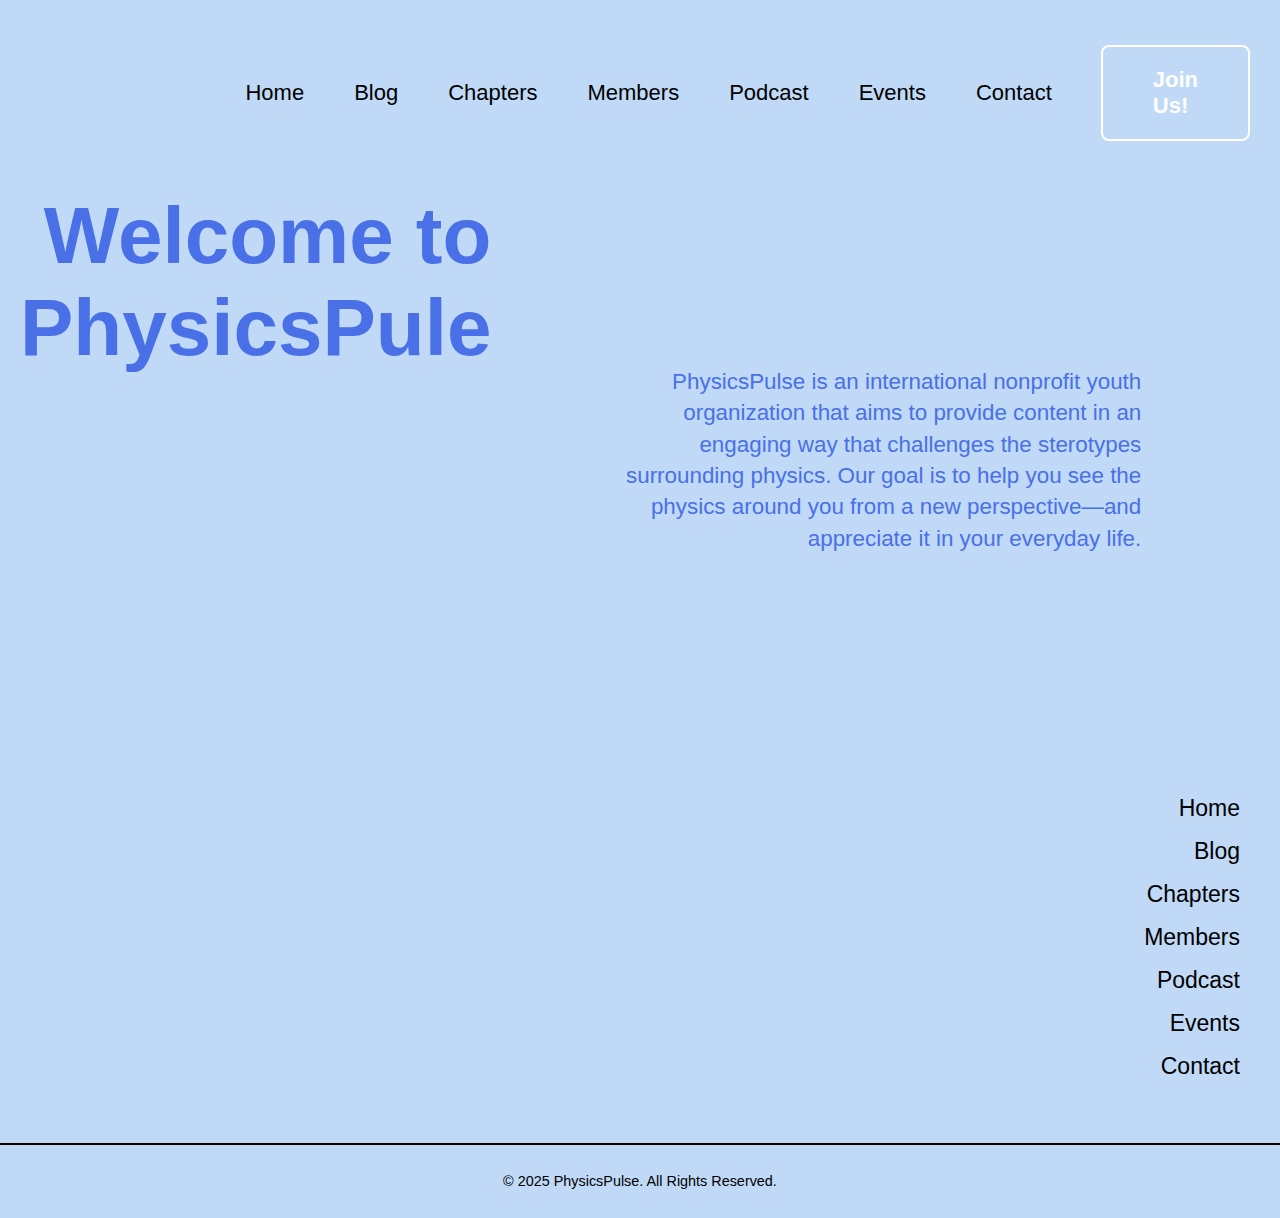
<file: blog.html>
<!DOCTYPE html>
<html>
    <head>
        <meta charset="UTF-8">
        <title>Blog - PhysicsPulse</title>
        <link rel="stylesheet" href="style.css">
    </head>
    <body>


<!--NAV BAR-->
<nav class = "navbar">
    <div class="nav-logo">
        <a href="index.html">
            <img src="Untitled_Artwork (1).png" alt="PhysicsPulse Logo">
        </a>
        </div>
    <ul>
        <li><a href="index.html">Home</a></li>
        <li><a href="blog.html">Blog</a></li>
        <li><a href="chapters.html">Chapters</a></li>
        <li><a href="members.html">Members</a></li>
        <li><a href="podcast.html">Podcast</a></li>
        <li><a href="events.html">Events</a></li>
        <li><a href="contact.html">Contact</a></li>


    </ul>
    <a href="https://linktr.ee/PhysicsPulse_" class="join-btn">Join Us!</a>
</nav>

<!--HOME-->
<section class="hero">
    <h1>Welcome to PhysicsPule</h1>
    <p>PhysicsPulse is an international nonprofit youth organization that aims to provide content in an engaging way that challenges the sterotypes surrounding physics. Our goal is to help you see the physics around you from a new perspective—and appreciate it in your everyday life.</p>
</section>


<!--FOOTER-->
<footer class = "footer">
    <div class="footer-container">
    
    <ul class="footer-links">
        <li><a href="index.html">Home</a></li>
       <li><a href="blog.html">Blog</a></li>
        <li><a href="chapters.html">Chapters</a></li>
        <li><a href="members.html">Members</a></li>
        <li><a href="podcast.html">Podcast</a></li>
        <li><a href="events.html">Events</a></li>
        <li><a href="contact.html">Contact</a></li>
    </ul>
    </div>

    <p class="footer-bottom">
        © 2025 PhysicsPulse. All Rights Reserved.
    </p>
</footer>



</body>
</html>
</file>
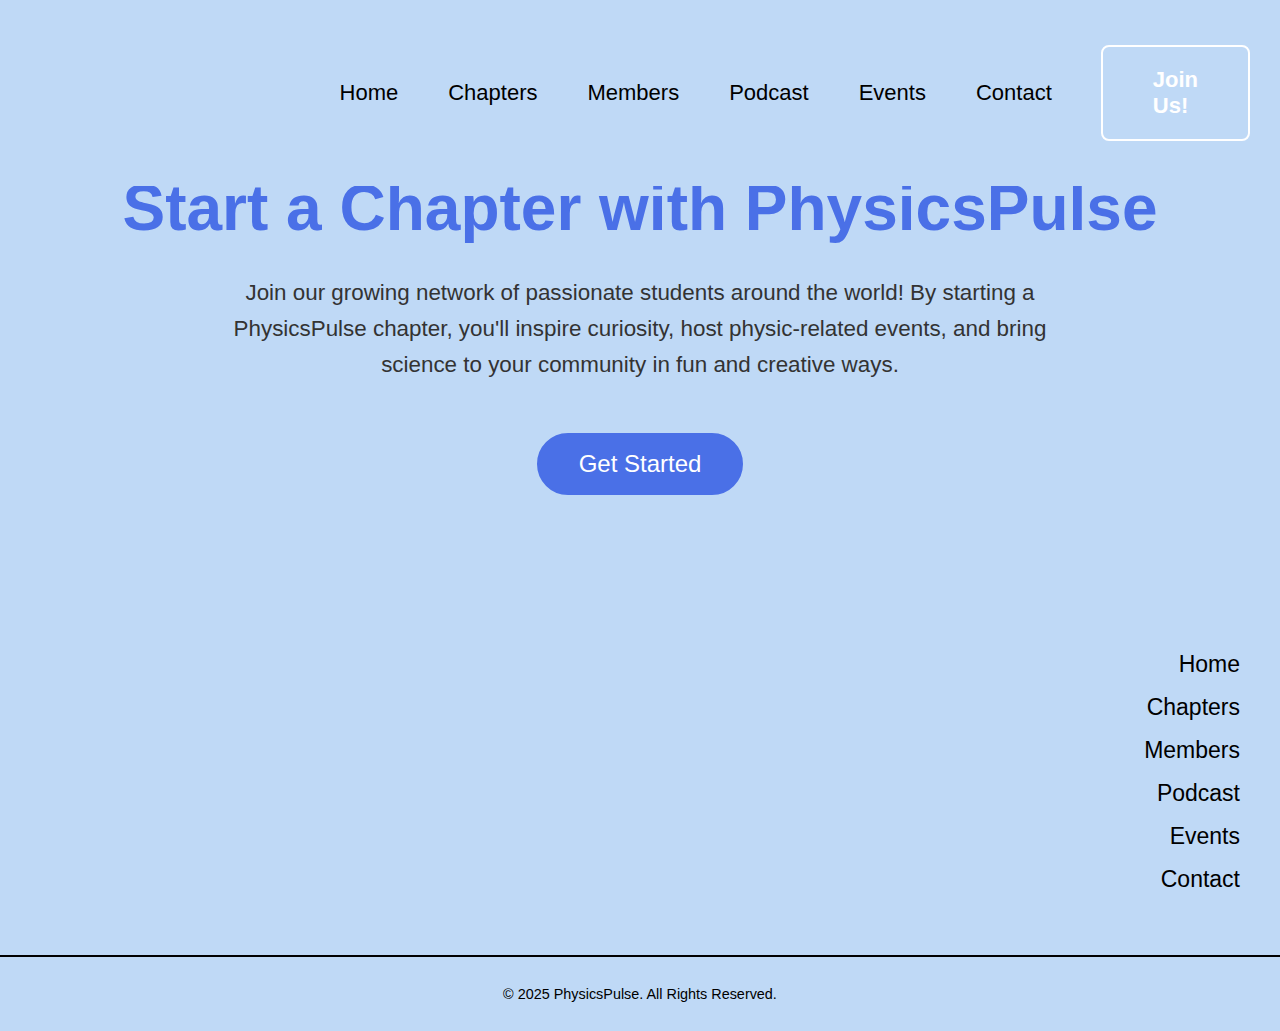
<file: chapters.html>
<!DOCTYPE html>
<html>
    <head>
        <meta charset="UTF-8">
        <title>Chapters - PhysicsPulse</title>
        <link rel="stylesheet" href="style.css">
    </head>
    <body>


<!--NAV BAR-->
<nav class = "navbar">
    <div class="nav-logo">
        <a href="index.html">
            <img src="Untitled_Artwork (1).png" alt="PhysicsPulse Logo">
        </a>
        </div>
    <ul>
        <li><a href="index.html">Home</a></li>
        <li><a href="chapters.html">Chapters</a></li>
        <li><a href="members.html">Members</a></li>
        <li><a href="podcast.html">Podcast</a></li>
        <li><a href="events.html">Events</a></li>
        <li><a href="contact.html">Contact</a></li>


    </ul>
    <a href="https://linktr.ee/PhysicsPulse_" class="join-btn">Join Us!</a>
</nav>

<!--CHAPTERS-->
<section class="chapter-section">
        <h2>Start a Chapter with PhysicsPulse</h2>
        <p>Join our growing network of passionate students around the world! By starting a PhysicsPulse chapter, you'll inspire curiosity, host physic-related events, and bring science to your community in fun and creative ways.</p>

        <button id="getStartedBtn" class="chapter-btn">Get Started</button>

        <div id="chapterInfo" class="chapter-info">
            <div class="chapter-process">
            <h3>How to Start a Chapter</h3>
            <div class="process-container">
                <div class="step step1">
                    <span class="num">1</span>
                    <p>Complete the <a href="https://docs.google.com/forms/d/e/1FAIpQLScrpNlxKMv5Q-R8DwGv08FPWQIBlDcBJfQwWB36VC4aRRkzIQ/viewform" target="_blank">PhysicsPulse Chapter Application Form</a>
                    to share your vision for your chapter and your plans for engaging the community!</p>
                    </div>
                    <div class="step step2">
                        <span class="num">2</span>
                        <p>After reviewing your appliation, if you're a suitable candidate. we'll schedule a meeting to learn more about you and discuss your ideas.</p>
                        </div>

                        <div class="step step3">
                            <span class="num">3</span>
                            <p>Recruit members for key positions: Outreach Coordinator, Content Creator, Researcher, and Event Coordinator.</p>
                            </div>
                            <div class="step step4">
                                <span class="num">4</span>
                                <p>We'll provide resources and materials to help you kickstart your first event and set up your Instagram page!
                                    View our <a href="https://www.canva.com/design/DAGWBhqWIZY/TacK8hjGFwwju4N0t0fb1A/edit" target="_blank">Chapter Handbook</a>
                                </p>
                            </div>
                            <div class="step step5">
                                <span class="num">5</span>
                                <p>Start small by hosting your first event! Post about it on Instagram, and we'll provide certificates for volunteer hours and participants.</p>

                            </div>
                            <div class="step step6">
                                <span class="num">6</span>
                                <p>Stay active on Instagram and plan real-life events. Keep up the amazing work, and don't hesitate to reach out for help!</p>

                            </div>
                        </div>
                    </div>
        </div>
</section>


<!--FOOTER-->
<footer class = "footer">
    <div class="footer-container">
    
    <ul class="footer-links">
        <li><a href="index.html">Home</a></li>
        <li><a href="chapters.html">Chapters</a></li>
        <li><a href="members.html">Members</a></li>
        <li><a href="podcast.html">Podcast</a></li>
        <li><a href="events.html">Events</a></li>
        <li><a href="contact.html">Contact</a></li>
    </ul>
    </div>

    <p class="footer-bottom">
        © 2025 PhysicsPulse. All Rights Reserved.
    </p>
</footer>

<script>
    document.getElementById('getStartedBtn').addEventListener('click',function() {
        const info = document.getElementById('chapterInfo');
        info.style.display = info.style.display === 'block' ? 'none' : 'block';

    });
</script>


</body>
</html>
</file>
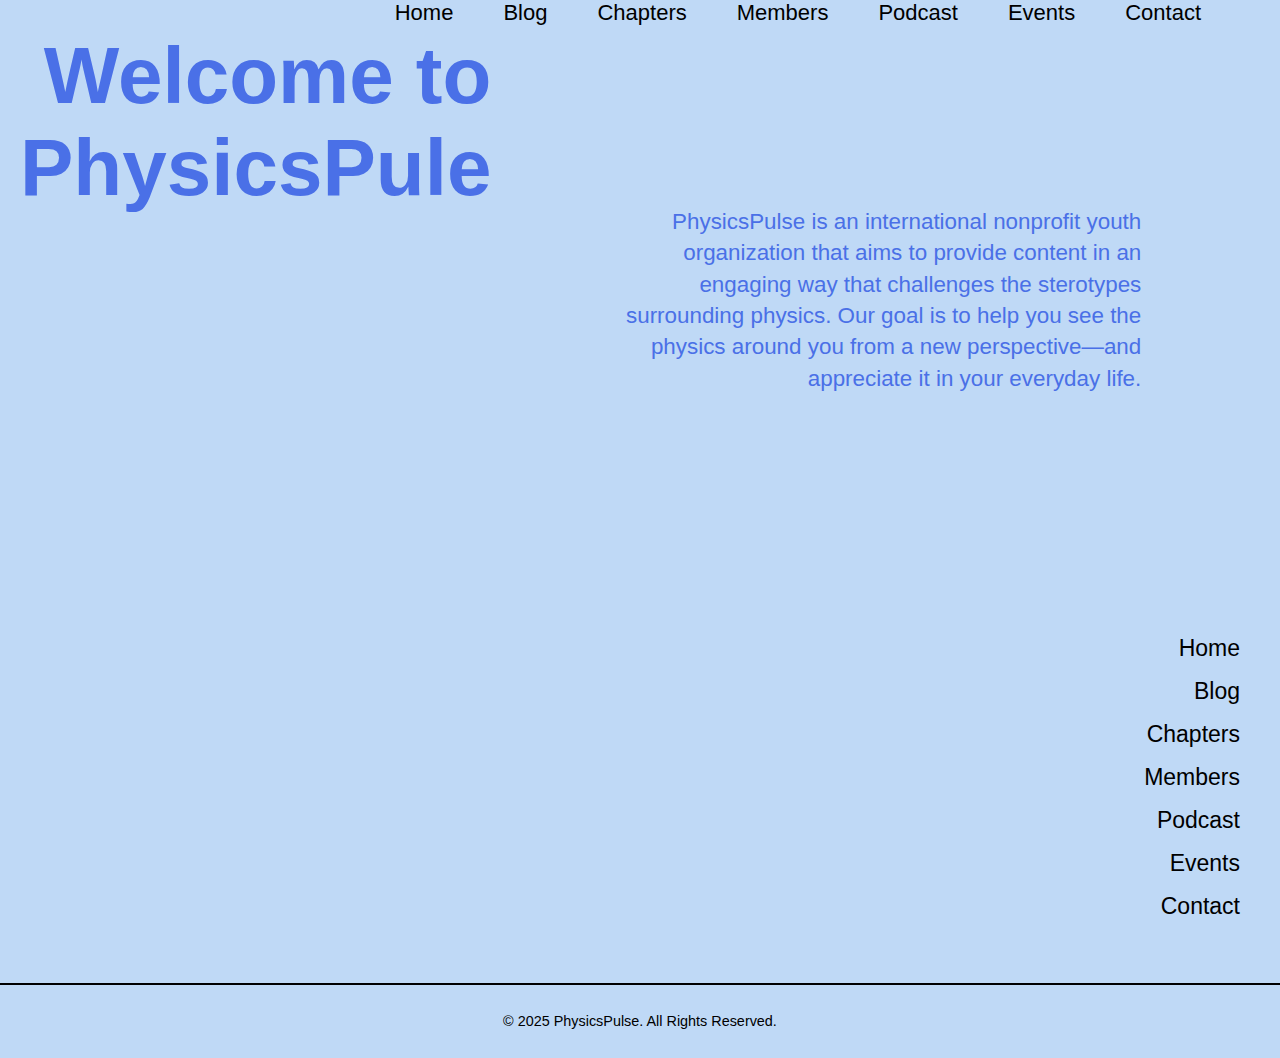
<file: contact.html>
<!DOCTYPE html>
<html>
    <head>
        <meta charset="UTF-8">
        <title>PhysicsPulse - Contact</title>
        <link rel="stylesheet" href="style.css">
    </head>
    <body>


<!--NAV BAR-->
<nav class = "navbar">
    <ul>
        <li><a href="index.html">Home</a></li>
        <li><a href="blog.html">Blog</a></li>
        <li><a href="chapters.html">Chapters</a></li>
        <li><a href="members.html">Members</a></li>
        <li><a href="podcast.html">Podcast</a></li>
        <li><a href="events.html">Events</a></li>
        <li><a href="contact.html">Contact</a></li>


    </ul>
</nav>

<!--HOME-->
<section class="hero">
    <h1>Welcome to PhysicsPule</h1>
    <p>PhysicsPulse is an international nonprofit youth organization that aims to provide content in an engaging way that challenges the sterotypes surrounding physics. Our goal is to help you see the physics around you from a new perspective—and appreciate it in your everyday life.</p>
</section>


<!--FOOTER-->
<footer class = "footer">
    <div class="footer-container">
    
    <ul class="footer-links">
        <li><a href="index.html">Home</a></li>
       <li><a href="blog.html">Blog</a></li>
        <li><a href="chapters.html">Chapters</a></li>
        <li><a href="members.html">Members</a></li>
        <li><a href="podcast.html">Podcast</a></li>
        <li><a href="events.html">Events</a></li>
        <li><a href="contact.html">Contact</a></li>
    </ul>
    </div>

    <p class="footer-bottom">
        © 2025 PhysicsPulse. All Rights Reserved.
    </p>
</footer>

</body>
</html>
</file>
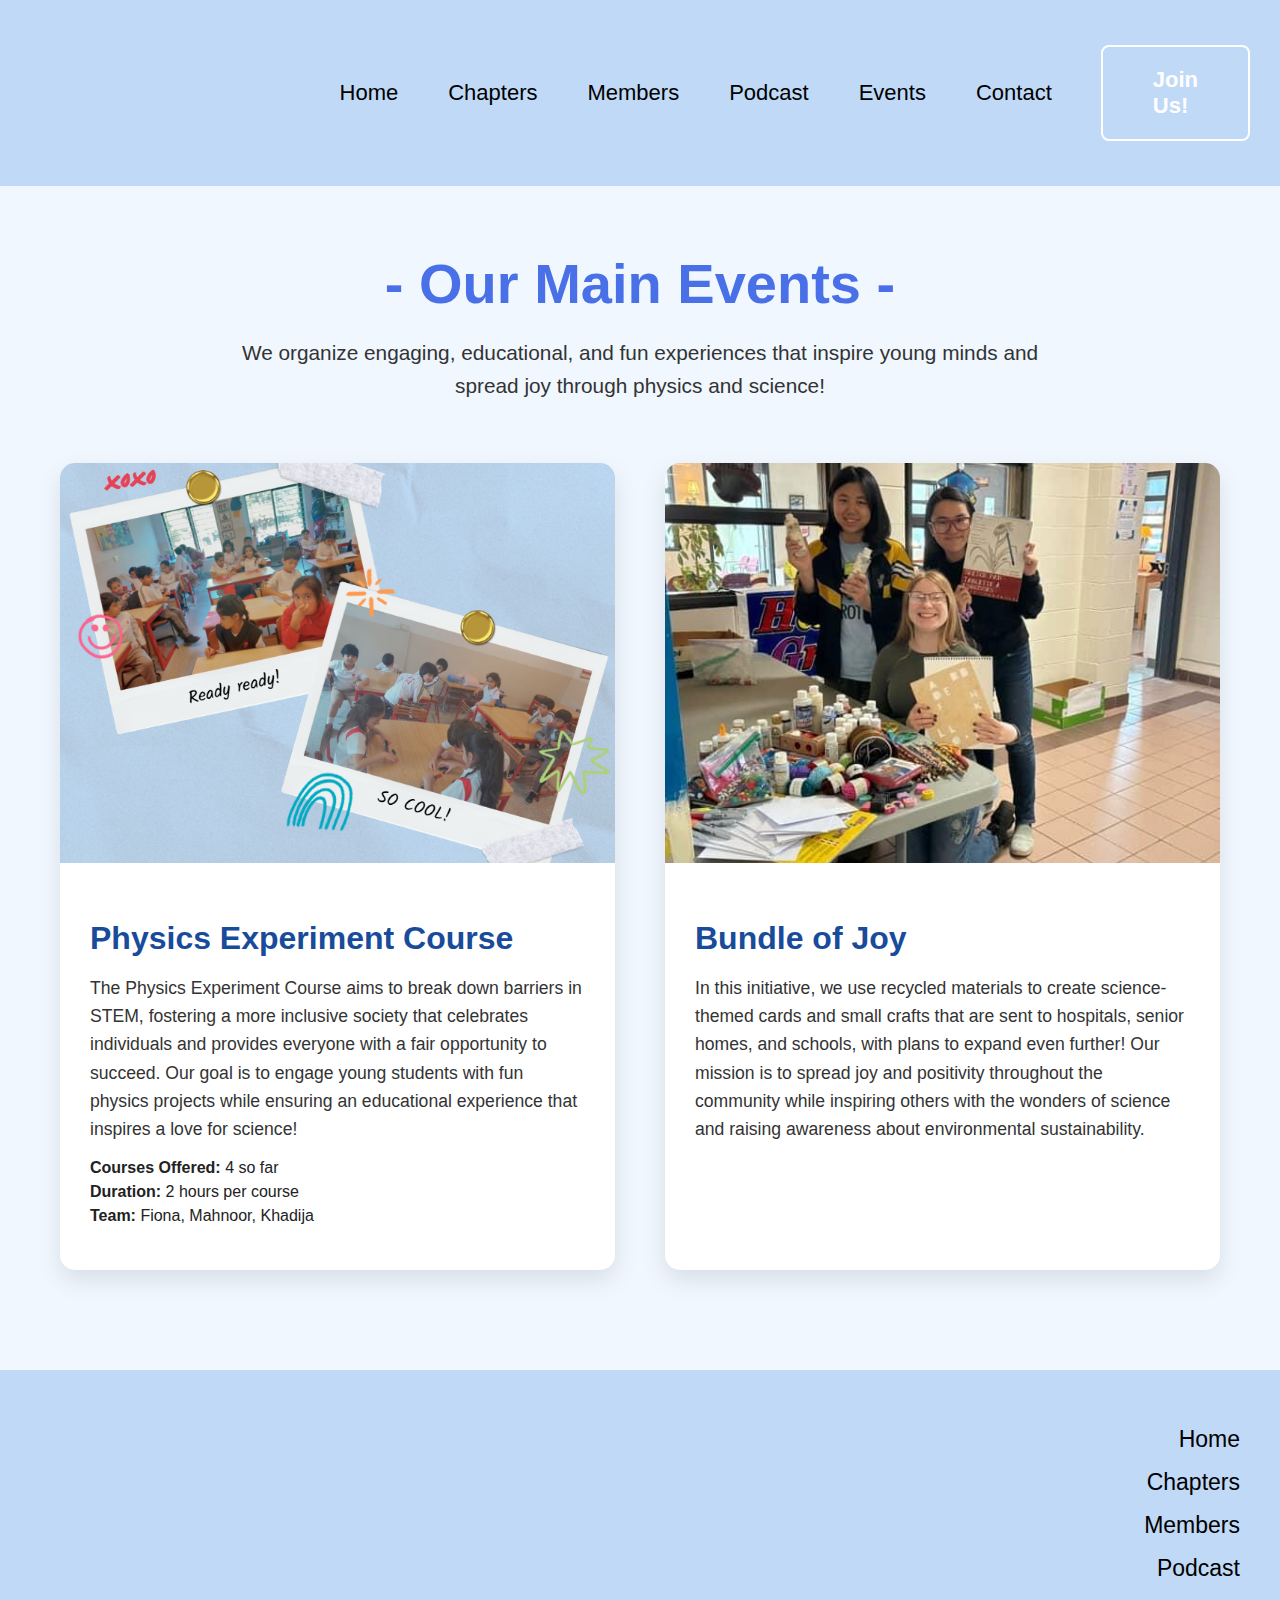
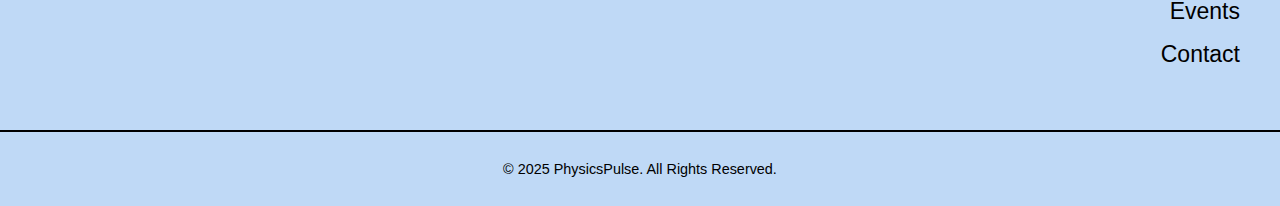
<file: events.html>
<!DOCTYPE html>
<html>
    <head>
        <meta charset="UTF-8">
        <title>Events - PhysicsPulse</title>
        <link rel="stylesheet" href="style.css">
    </head>
    <body>


<!--NAV BAR-->
<nav class = "navbar">
    <div class="nav-logo">
        <a href="index.html">
            <img src="Untitled_Artwork (1).png" alt="PhysicsPulse Logo">
        </a>
        </div>
    <ul>
        <li><a href="index.html">Home</a></li>
        <li><a href="chapters.html">Chapters</a></li>
        <li><a href="members.html">Members</a></li>
        <li><a href="podcast.html">Podcast</a></li>
        <li><a href="events.html">Events</a></li>
        <li><a href="contact.html">Contact</a></li>


    </ul>
    <a href="https://linktr.ee/PhysicsPulse_" class="join-btn">Join Us!</a>
</nav>

<!-- EVENTS SECTION -->
<section class="events-section">
    <div class="events-header">
        <h2>- Our Main Events -</h2>
        <p>We organize engaging, educational, and fun experiences that inspire young minds and spread joy through physics and science!</p>
    </div>

    <div class="events-grid">
        <!-- Event 1: Physics Experiment Course -->
        <div class="event-card">
            <img src="Screenshot 2025-10-25 141331.png" alt="Physics Experiment Course">
            <div class="event-content">
                <h3>Physics Experiment Course</h3>
                <p>The Physics Experiment Course aims to break down barriers in STEM, fostering a more inclusive society that celebrates individuals and provides everyone with a fair opportunity to succeed. Our goal is to engage young students with fun physics projects while ensuring an educational experience that inspires a love for science!</p>
                <ul>
                    <li><strong>Courses Offered:</strong> 4 so far</li>
                    <li><strong>Duration:</strong> 2 hours per course</li>
                    <li><strong>Team:</strong> Fiona, Mahnoor, Khadija</li>
                </ul>
            </div>
        </div>

        <!-- Event 2: Bundle of Joy -->
        <div class="event-card">
            <img src="b66addce-90bf-4873-b34a-2671c44121e2.jpg" alt="Bundle of Joy">
            <div class="event-content">
                <h3>Bundle of Joy</h3>
                <p>In this initiative, we use recycled materials to create science-themed cards and small crafts that are sent to hospitals, senior homes, and schools, with plans to expand even further! Our mission is to spread joy and positivity throughout the community while inspiring others with the wonders of science and raising awareness about environmental sustainability.</p>
            </div>
        </div>
    </div>
</section>




<!--FOOTER-->
<footer class = "footer">
    <div class="footer-container">
    
    <ul class="footer-links">
        <li><a href="index.html">Home</a></li>
        <li><a href="chapters.html">Chapters</a></li>
        <li><a href="members.html">Members</a></li>
        <li><a href="podcast.html">Podcast</a></li>
        <li><a href="events.html">Events</a></li>
        <li><a href="contact.html">Contact</a></li>
    </ul>
    </div>

    <p class="footer-bottom">
        © 2025 PhysicsPulse. All Rights Reserved.
    </p>
</footer>



</body>
</html>
</file>
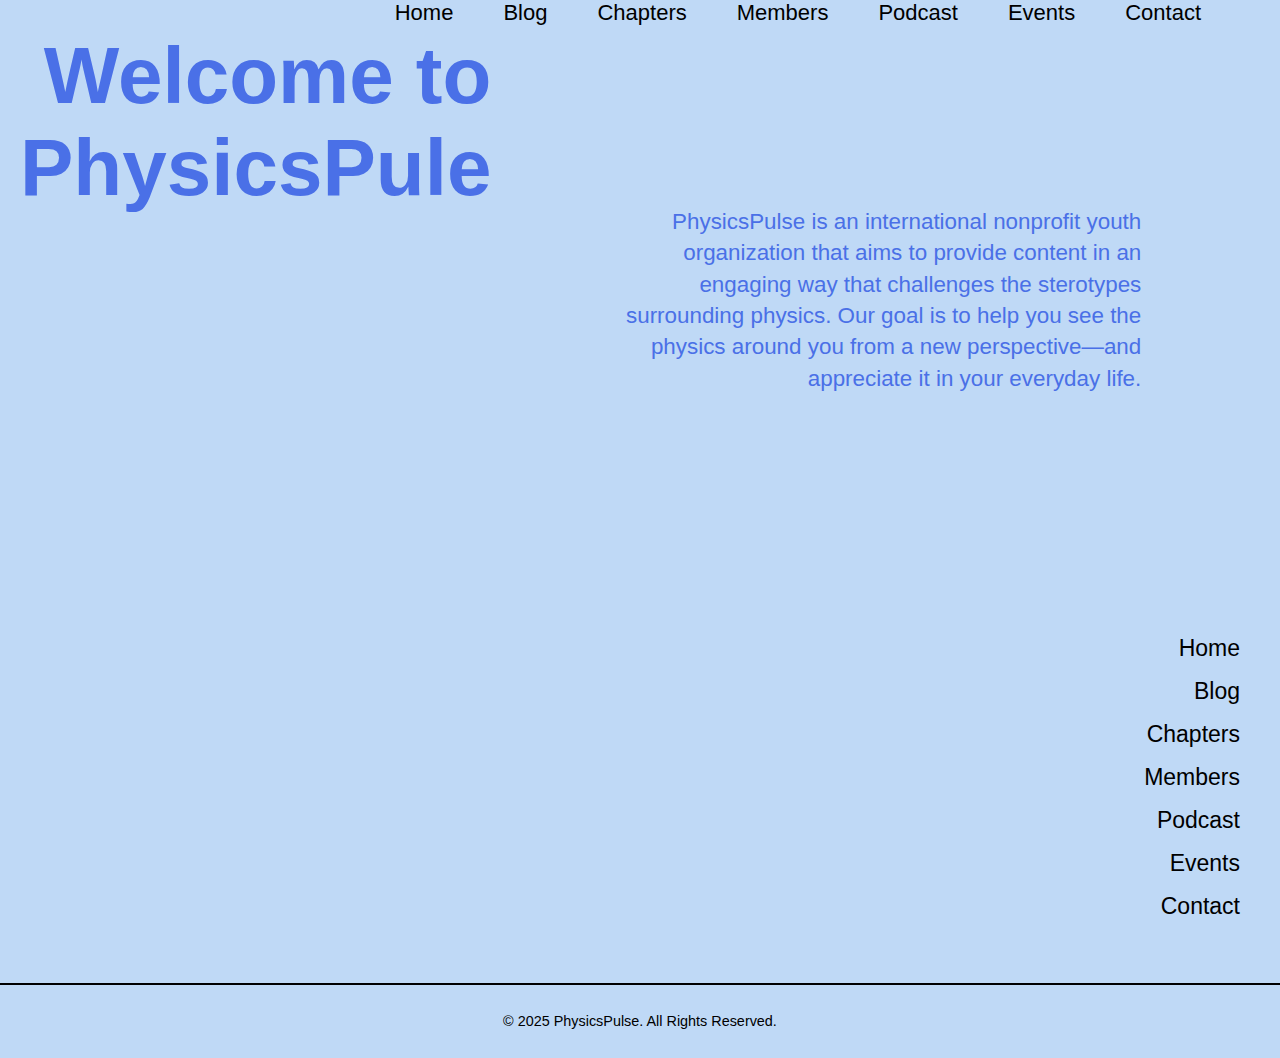
<file: podcast.html>
<!DOCTYPE html>
<html>
    <head>
        <meta charset="UTF-8">
        <title>PhysicsPulse - Podcast</title>
        <link rel="stylesheet" href="style.css">
    </head>
    <body>


<!--NAV BAR-->
<nav class = "navbar">
    <ul>
        <li><a href="index.html">Home</a></li>
        <li><a href="blog.html">Blog</a></li>
        <li><a href="chapters.html">Chapters</a></li>
        <li><a href="members.html">Members</a></li>
        <li><a href="podcast.html">Podcast</a></li>
        <li><a href="events.html">Events</a></li>
        <li><a href="contact.html">Contact</a></li>


    </ul>
</nav>

<!--HOME-->
<section class="hero">
    <h1>Welcome to PhysicsPule</h1>
    <p>PhysicsPulse is an international nonprofit youth organization that aims to provide content in an engaging way that challenges the sterotypes surrounding physics. Our goal is to help you see the physics around you from a new perspective—and appreciate it in your everyday life.</p>
</section>


<!--FOOTER-->
<footer class = "footer">
    <div class="footer-container">
    
    <ul class="footer-links">
        <li><a href="index.html">Home</a></li>
       <li><a href="blog.html">Blog</a></li>
        <li><a href="chapters.html">Chapters</a></li>
        <li><a href="members.html">Members</a></li>
        <li><a href="podcast.html">Podcast</a></li>
        <li><a href="events.html">Events</a></li>
        <li><a href="contact.html">Contact</a></li>
    </ul>
    </div>

    <p class="footer-bottom">
        © 2025 PhysicsPulse. All Rights Reserved.
    </p>
</footer>

</body>
</html>
</file>
<file: style.css>
html, body {
    margin: 0;
    padding: 0;
    font-family:'Gill Sans', 'Gill Sans MT', Calibri, 'Trebuchet MS', sans-serif;
    background-color:#bfd9f6;
    color: #222;
}



/*NAVBAR*/

.navbar {
    background-color:#bfd9f6;
    display: flex;
    justify-content: flex-end;
    align-items: center;
    width: 100%;
    padding: 0px 30px 0px; 
    box-sizing: border-box;
    position: relative;
    overflow: hidden;
    height: auto;
}

.nav-links {
    list-style-type: none;
    display: flex;
    margin: 0;
    padding: 0;
    gap: 28px;
    margin-right: 40px;
}

.nav-links a {
    color: white;
    text-decoration: none;
    font-size: 18px;
    transition: color 0.3s;
}

.nav-links a:hover {
    color: #00bcd4;
}

.navbar ul {
    list-style-type: none;
    display: flex;
    justify-content: right;
    margin: 0;
    padding-right: 1.5em;
}

.navbar li {
    margin: 0 25px;
}


.navbar a {
    color: rgb(0, 0, 0);
    text-decoration: none;
    font-size: 22px;
    transition: color 0.3s;

}

.navbar a:hover {
    color: #95bbe4;
}

.nav-logo {
    margin-right:320px;
    margin-top: 20px;
}

.nav-logo img {
    height: 160px;
    width: auto;
    object-fit: contain;
}

/*HOME*/

.hero {
    background: #bfd9f6;
    color: #4a70e7;
    text-align: center;
    padding: 180px 20px;
    display: flex;
    justify-content: flex-end;
    text-align: right;
}

.hero-content {
    max-width: 600px;
}


.hero h1 {
    padding-right: 1.5em;
    margin-top: -2.2em;
    font-size: 5rem;
    margin-bottom: 30px;
}

.hero p {
    padding-right: 5.3em;
    font-size: 1.4rem;
    max-width: 600px;
    margin: 0 auto 5px;
    line-height: 1.4em;
}

.hero img {
    max-width: 55%;
    margin-right: 2em;
    margin-top: -12em;
}

/*MAIN BUTTON*/

.hero-buttons {
    display: flex;
    justify-content: flex-end;
    gap: 50px;
    margin-bottom: 30px;
    padding-right: 6.8em;
}

.hero-btn {
    background-color: white;
    color: #4c7caf;
    padding: 15px 40px;
    border-radius: 25px;
    text-decoration: none;
    font-weight: bold;
    transition: 0.3s;
    font-size: 1.2em;
}

.hero-btn:hover {
    background-color: #95bbe4;
    color: white;
}

/*FOOTER*/

.footer {
    background-color: #bfd9f6;
    color: #111;
    width: 100%;
    padding: 40px 0;
    box-sizing: border-box;
   
}



.footer-container {
    display: flex;
    justify-content: flex-end;
    align-items: flex-start;
    flex-wrap: wrap;
    width: 100%;
    padding: 0 40px;
    box-sizing: border-box;
}

.footer-links {
    list-style-type: none;
    padding: 0;
    display: flex;
    flex-direction: column;
    align-items: flex-end;
    gap: 16px;
    margin-bottom: 3em;

}

.footer-links a {
    color: #000000;
    text-decoration: none;
    transition: color 0.3s;
    font-size: 23px;

}

.footer-links a:hover {
    color: #95bbe4;
}

.footer-bottom {
    font-size: 0.9rem;
    color: #000000;
    text-align: center;
    border-top: 2px solid rgb(0, 0, 0);
    padding: 2em;
    margin-bottom: -3em;
}

/*JOIN BUTTON*/
.join-btn {
    border: 2px solid white;
    background-color: transparent;
    color: white;
    padding: 20px 50px;
    border-radius: 8px;
    text-decoration: none;
    font-weight: bold;
    font-size: 18px;
    transition: all 0.3s ease;
}

.navbar .join-btn {
    border-color: white;
    color: white;
}


.navbar .join-btn:hover {
    background-color: white;
    color: #95bbe4;
}

/*ABOUT SECTION */
.about {
background-color: rgb(230, 242, 255);
padding: 60px 100px;
}

.about-container {
    display: flex;
    align-items: center;
    justify-content: space-between;
    gap: 50px;
    flex-wrap: wrap;
}

.about-text {
    flex: 1;
    min-width: 300px;
    text-align: left;
}

.about-text h2 {
    font-size: 2.5rem;
    color: #000000;
    margin-bottom: 20px;
}

.about-text p {
    max-width: 600px;
    line-height: 1.7;
    font-size: 1.2rem;
    color: #333;
    padding-bottom: 0.5em;
}

.about-image {
    flex: 1;
    min-width: 250px;
    display: flex;
    justify-content: center;
}

.about-image img {
    width: 100%;
    max-width: 550px;
    border-radius: 15px;
    box-shadow: 0 4px 15px rgba(0,0,0,0.1);
}

/*TIMELINE SECTION THING */

.timeline {
    background-color: white;
    text-align: center;
    padding: 60px 0px;
    margin-top: 6em;
}

.timeline h2 {
    margin-top: -0.1em;
    font-size: 3rem;
    color: #4a70e7;
    margin-bottom: 20px;
}

.timeline p {
    margin-top: 1.5em;
    font-size: 1.2em;
        color: #4a70e7;

}

.timeline-horizontal {
    display: flex;
    justify-content: center;
    align-items: flex-start;
    gap: 80px;
    position: relative;
    padding: 0 40px;
}
.timeline-horizontal::before {
    content: "";
    position: absolute;
    top: 45px;
    left: 50px;
    right: 50px;
    height: 4px;
    background-color: rgb(192,224,225);
    border-radius: 2px;
    z-index: 0;
}


.timeline-item {
    position: relative;
    text-align: center;
    z-index: 1;
 }

 .timeline-dot {
    width: 16px;
    height: 16px;
    background-color: rgb(192, 224,255);
    border-radius: 50%;
    margin: 0 auto 15px auto;
    border: 3px solid white;
    position: relative;
    top: 40px;
 }



.timeline-content {
    background: #f0f7ff;
    padding: 16px 20px;
    border-radius: 10px;
    box-shadow: 0 2px 5px rgba(0,0,0,0.1);
    width: 180px;
    margin-top: 40px;
}

.timeline-content h3 {
    color: #0056b3;
    margin-bottom: 6px;
    font-size: 1.1rem;
}

.timeline-content p {
    color: #333;
    font-size: 1rem;
    line-height: 1.3;
    }

    .hero-gif {
        max-width: 45%;
        height: auto;
        border-radius: 12px;
    }


/*CHAPTERS*/

.chapter-section {
    background-color: #bfd9f6;
    padding: 100px 80px;
    text-align: center;
}


.chapter-section h2 {
    font-size: 4rem;
    color: #4a70e7;
    margin-bottom: 30px;
    margin-top: -115px;
}

.chapter-section p {
    font-size: 1.4rem;
    max-width: 850px;
    margin: 0 auto 50px;
    color: #333;
    line-height: 1.6;
}


.chapter-btn {
    display: inline-block;
    background-color: #4a70e7;
    color: white;
    border: 2px solid #4a70e7;
    padding: 15px 40px;
    border-radius: 50px;
    font-size: 1.5em;
    transition: all 0.3 ease;
    cursor: pointer;
    font-family:'Gill Sans', 'Gill Sans MT', Calibri, 'Trebuchet MS', sans-serif;

}

.chapter-btn:hover {
    background-color: #023e8a;
    color: white;
}

.chapter-info {
    display: none;
    margin-top: 60px;
    animation: fadeIn 0.7s ease forwards;
}

@keyframes fadeIn {
    from {opacity: 0; transform: translateY(30px);}
    to {opacity: 1; transform: translateY(0);}
}

.chapter-process h3 {
    color: #4a70e7;
    font-size: 3em;

}

.chapter-process h6 {
    font-size: 1.3em;
    margin-top: -1.4em;
        font-family:'Gill Sans', 'Gill Sans MT', Calibri, 'Trebuchet MS', sans-serif;
        padding-left: 6em;
        padding-right: 6em;
        font-weight: normal;

}

.process-container {
    display: flex;
    flex-wrap: wrap;
    justify-content: center;
    gap: 40px;
    max-width: 1000px;
    margin: 0 auto;
}

.step {
    width: 230px;
    height: 230px;
    border-radius: 50%;
    background: #ffe6c2;
    display: flex;
    flex-direction: column;
    justify-content: center;
    align-items: center;
    padding: 25px;
    text-align: center;
    box-shadow: 0 5px 15px rgba(0,0,0,0.1);
    transition: transform 0.3s ease;
}

.step:hover {
    transform: scale(1.05);
}

.step .num {
    background-color: #4a70e7;
    color: white;
    border-radius: 50%;
    width: 50px;
    height: 50px;
    display: flex;
    justify-content: center;
    align-items: center;
    font-size: 1.4em;
    font-weight: bold;
    margin-bottom: 12px;
}

.step1 { background-color: #ffd59e; }
.step2 {background-color: #f8b3cf; }
.step3 {background-color: #b6e5ea;}
.step4 {background-color: #ffb6a1;}
.step5 {background-color: #ffe0b3;}
.step6 {background-color: #aee1f9;}

.step p {
    font-size: 1.1em;
    line-height: 1.3;
    color: #333;
    padding: 0 10px;
}

.chapter-section img {
    width: 270px;
}

html {
    scroll-behavior: smooth;
}

/*MEMBERS*/

.members-section {
    background-color: #f8fbff;
    padding: 100px 80px;
    text-align: center;
}

.members-section h2 {
    color: #4a70e7;
    font-size: 3em;
    margin-bottom: 15px;
    text-align: left;
    margin-top: -1em;
}

.members-section p {
    color: #333;
    font-size: 1.2em;
    max-width: 750px;
    line-height: 1.6;
    margin-bottom: 60px;
    text-align: left;
}

.member-group {
    margin-bottom: 80px;
}

.member-group h3 {
    font-size: 1.8rem;
    color: #194b9b;
    margin-bottom: 25px;
    text-align: left;
}



/*GRID*/

.member-grid {
    display: flex;
    flex-wrap: wrap;
    gap: 25px;
}



.member-card {
    background: white;
    border-radius: 15px;
    box-shadow: 0 4px 12px rgba(0,0,0,0.1);
    padding: 25px;
    width: 230px;
    text-align: left;
    transition: transform 0.3s ease;
}

.member-card:hover {
    transform: translateY(-5px);

}

.member-card img {
    width: 100%;
    height: 150px;
     border-radius: 10px;
     object-fit: cover;
     margin-bottom: 12px;
}

.member-card h4 {
    font-size: 1.2em;
    color: #194b9b;
    margin-bottom: 5px;
    
}

.member-card p {
    font-size: 1em;
    color: #555;
    margin-bottom: 1em;
}

/*PODCAST*/

.podcast-section {
    background-color: #bfd9f6;
    padding: 100px 60px;
    
}

.podcast-container {
    display: flex;
    align-items: flex-start;
    justify-content: space-between;
    gap: 60px;
    flex-wrap: wrap;
}

.podcast-text {
    flex:1;
    max-width: 800px;
    text-align: left;

}

.podcast-text h2 {
    font-size: 4.5em;
    color: #4a70e7;
    margin-bottom: 20px;
    margin-top: -40px;
    padding-left: 0.3em;
}

.podcast-player h3 {
    font-size: 2.2em;
    color: #4a70e7;
}

.podcast-text p {
    font-size: 1.3em;
    color: #333;
    line-height: 1.6;
    padding-left: 1em;
    padding-right: 6em;
}

.podcast-player {
    flex: 1;
    max-width: 600px;
    overflow: hidden;
    margin-top: -90px;

}

.episodes {
    margin-top: 80px;
    text-align: left;
}

.episodes h3 {
    font-size: 2em;
    color: #4a70e7;
    margin-bottom: 30px;

}

.episode-grid {
    display: grid;
    grid-template-columns: repeat(auto-fit, minmax(350px, 1fr));
    gap: 25px;
}

/*CONTACT*/

.contact-header {
    text-align: center;
    padding: 80px 60px 60px;
    color: #4a70e7;
}

.contact-header h1 {
    font-size: 4rem;
    margin-bottom: 20px;
    margin-top: -80px;
}

.contact-header p {
    font-size: 1.4rem;
    color: #333;
    max-width: 800px;
    margin: 0 auto;
    line-height: 1.6;
}

.contact-columns {
    display: flex;
    justify-content: center;
    align-items: flex-start;
    gap: 50px;
    flex-wrap: wrap;
    padding: 0 60px 50px;
}


.contact-form, .contact-social {
    flex: 1 1 400px;
    background-color: #ffffff;
    padding: 40px;
    border-radius: 15px;
    box-shadow: 0 8px 25px rgba(0,0,0,0.1);
    transition: transform 0.3s ease;
}

.contact-form:hover, .contact-social:hover {
    transform: translate(-5px);
}

.contact-form h2, .contact-social h2 {
    color: #4a70e7;
    font-size: 2.5rem;
    margin-bottom: 20px;
    margin-top: -1px;
}

.contact-form label {
    display: block;
    margin-top: 15px;
    font-weight: 600;
    color: #333;
}

.contact-form input, .contact-form textarea {
    width: 100%;
    padding: 14px 10px;
    margin-bottom: 20px;
    border-radius: 10px;
    border: 1px solid #ccc;
    font-size: 1rem;
    transition: border 0.3s;
}

.contactform input:focus, .contact-form textarea:focus {
    border-color: #4a70e7;
    outline: none;
}

.contact-form button {
    background-color: #4a70e7;
    color: white;
    font-size: 1.2em;
    padding: 15px 30px;
    border: none;
    border-radius: 10px;
    cursor: pointer;
    transition: background 0.3s ease;
}

.contact-form button:hover {
    background-color: #4a70e7;
}

.contact-social p {
    font-size: 1.3em;
    margin-bottom: 20px;
    color: #333;
}

.social-icons {
    display: flex;
    flex-direction: column;
    gap: 34px;
    margin-top: 45px;

}

.social-icons a {
    font-size: 2.3rem;
    transition: all 0.3s ease;
    text-decoration: none;

}

.social-icons a:hover {
    color:#4a70e7;
}

.social-icons .youtube {color: #ff0000;}
.social-icons .linkedin {color: #0e76a8;}
.social-icons .instagram {color: #E4405F;}
.social-icons .spotify {color: #1DB954;}
.social-icons .email {color: #555;}




/* EVENTS SECTION */
.events-section {
    background-color: #f0f7ff;
    padding: 100px 60px;
    text-align: center;
}

.events-header h2 {
    font-size: 3.5rem;
    color: #4a70e7;
    margin-bottom: 20px;
    margin-top: -35px;
}

.events-header p {
    font-size: 1.3rem;
    max-width: 800px;
    margin: 0 auto 60px;
    color: #333;
    line-height: 1.6;
}

/* Grid for event cards */
.events-grid {
    display: grid;
    grid-template-columns: repeat(auto-fit, minmax(400px, 1fr));
    gap: 50px;
}

/* Event Card */
.event-card {
    background: white;
    border-radius: 15px;
    box-shadow: 0 10px 25px rgba(0,0,0,0.1);
    overflow: hidden;
    display: flex;
    flex-direction: column;
    transition: transform 0.3s ease, box-shadow 0.3s ease;
}

.event-card:hover {
    transform: translateY(-10px);
    box-shadow: 0 15px 35px rgba(0,0,0,0.15);
}

.event-card img {
    width: 100%;
    height: 400px;
    object-fit: cover;
}

.event-content {
    padding: 25px 30px;
    text-align: left;
}

.event-content h3 {
    font-size: 2rem;
    color: #194b9b;
    margin-bottom: 15px;

}

.event-content p {
    font-size: 1.1rem;
    color: #333;
    line-height: 1.6;
    margin-bottom: 15px;
}

.event-content ul {
    list-style: none;
    padding: 0;
    margin-bottom: 20px;
}

.event-content ul li {
    font-size: 1rem;
    margin-bottom: 6px;
}

.event-btn {
    display: inline-block;
    background-color: #4a70e7;
    color: white;
    padding: 12px 25px;
    border-radius: 8px;
    text-decoration: none;
    font-weight: bold;
    transition: all 0.3s ease;
}

.event-btn:hover {
    background-color: #3758c0;
}





@media only screen and (max-width: 768px) {

     html, body {
        overflow-x: hidden;
    }

    /* NAVBAR */
    .navbar {
        flex-direction: column;
        align-items: center;
        padding: 15px;
    }

    .nav-logo {
        margin: 0 0 10px 0;
    }

    .nav-logo img {
        height: 100px;
    }

    .navbar ul {
        flex-wrap: wrap;
        justify-content: center;
        padding: 0;
    }

    .navbar li {
        margin: 5px 12px;
    }

    .join-btn {
        padding: 10px 30px;
        font-size: 16px;
        margin-top: 10px;
    }

    /* HERO SECTION */
    .hero {
    flex-direction: column;
    text-align: right; /* move header and paragraph to right */
    padding: 100px 20px 60px;
    align-items: flex-end; /* aligns content to the right */
}

.hero img {
    max-width: 40%; /* make image smaller */
    margin-right: 1em; /* move image slightly to the right */
    margin-top: -7em;
}

  .hero h1 {
    font-size: 2.3rem;
    margin: 10px 0;
    padding-right: 1em; /* slight spacing from the edge */
    text-align: right;
}

   .hero p {
    font-size: 1.1rem;
    padding-right: 1em; /* move paragraph slightly left from the edge */
    text-align: right;
}

  .hero-buttons {
    justify-content: flex-end; /* align buttons to the right */
    padding-right: 1em;
    gap: 20px;
}

    .hero-btn {
        font-size: 1rem;
        padding: 12px 30px;
    }

    /* ABOUT SECTION */
    .about {
        padding: 60px 20px;
    }

    .about-container {
        flex-direction: column;
        text-align: center;
    }

    .about-text h2 {
        font-size: 2rem;
    }

    .about-text p {
        font-size: 1rem;
        padding: 0;
        margin-bottom: 1em;
    }

    .about-image img {
        max-width: 95%;
        margin-top: -20px;
    }


   
    /* FOOTER */
    .footer-container {
        justify-content: center;
        text-align: center;
    }

    .footer-links {
        align-items: center;
    }

    .footer-links a {
        font-size: 18px;
    }

    .footer-bottom {
        font-size: 0.8rem;
        padding: 1.5em;
    }

    /* CHAPTERS */
    .chapter-section {
        padding: 60px 20px;
    }

    .chapter-section h2 {
        padding-top: 2em;
        font-size: 2.5rem;
    }

    .chapter-section p {
        font-size: 1.1rem;
    }

    .process-container {
        flex-direction: column;
        align-items: center;
    }

    .step {
        width: 180px;
        height: 180px;
    }

    .chapter-btn {
        font-size: 1.2em;
        padding: 12px 30px;
    }

    /* MEMBERS */
    .members-section {
        padding: 60px 20px;
    }

    .members-section h2 {
        font-size: 2rem;
        text-align: center;
    }

    .members-section p {
        text-align: center;
        font-size: 1.1em;
    }

    .member-grid {
        justify-content: center;
    }

    .member-card {
        width: 90%;
        max-width: 300px;
    }

    /* PODCAST */
    .podcast-section {
        padding: 60px 20px;
    }

    .podcast-container {
        flex-direction: column;
        align-items: center;
    }

    .podcast-text {
        text-align: center;
        padding: 0;
    }

    .podcast-text h2 {
        font-size: 2.5em;
        text-align: center;
    }

    .podcast-text p {
        padding: 0;
        font-size: 1.1em;
    }

    .podcast-player {
        max-width: 100%;
        margin: 0 auto;
    }

    /* EVENTS */
    .events-section {
        padding: 60px 20px;
    }

    .events-header h2 {
        font-size: 2.5rem;
    }

    .events-header p {
        font-size: 1.1rem;
    }

    .events-grid {
        grid-template-columns: 1fr;
        gap: 30px;
    }

    .event-card img {
        height: 200px;
    }

    /* CONTACT */
    .contact-header h1 {
        font-size: 2.5rem;
    }

    .contact-columns {
        flex-direction: column;
        padding: 0 20px 40px;
    }

    .contact-form, .contact-social {
        padding: 25px;
    }

    .social-icons {
        flex-direction: row;
        justify-content: center;
        flex-wrap: wrap;
        gap: 20px;
    }




.timeline-horizontal {
    flex-direction: column;
    align-items: center;
    gap: 50px;
    padding: 0 20px;
}

.timeline-horizontal::before {
    content: "";
    position: absolute;
    top: 0;
    left: 50%;
    transform: translateX(-50%);
    width: 4px;
    height: 100%;
    background-color: rgb(192,224,225);
    border-radius: 2px;
    z-index: 0;
}

.timeline-item {
    text-align: center;
    position: relative;
}

.timeline-dot {
    top: 0;
    margin-bottom: 15px;
}

.timeline-content {
    margin-top: 20px;
    width: 90%;
}
}
</file>
